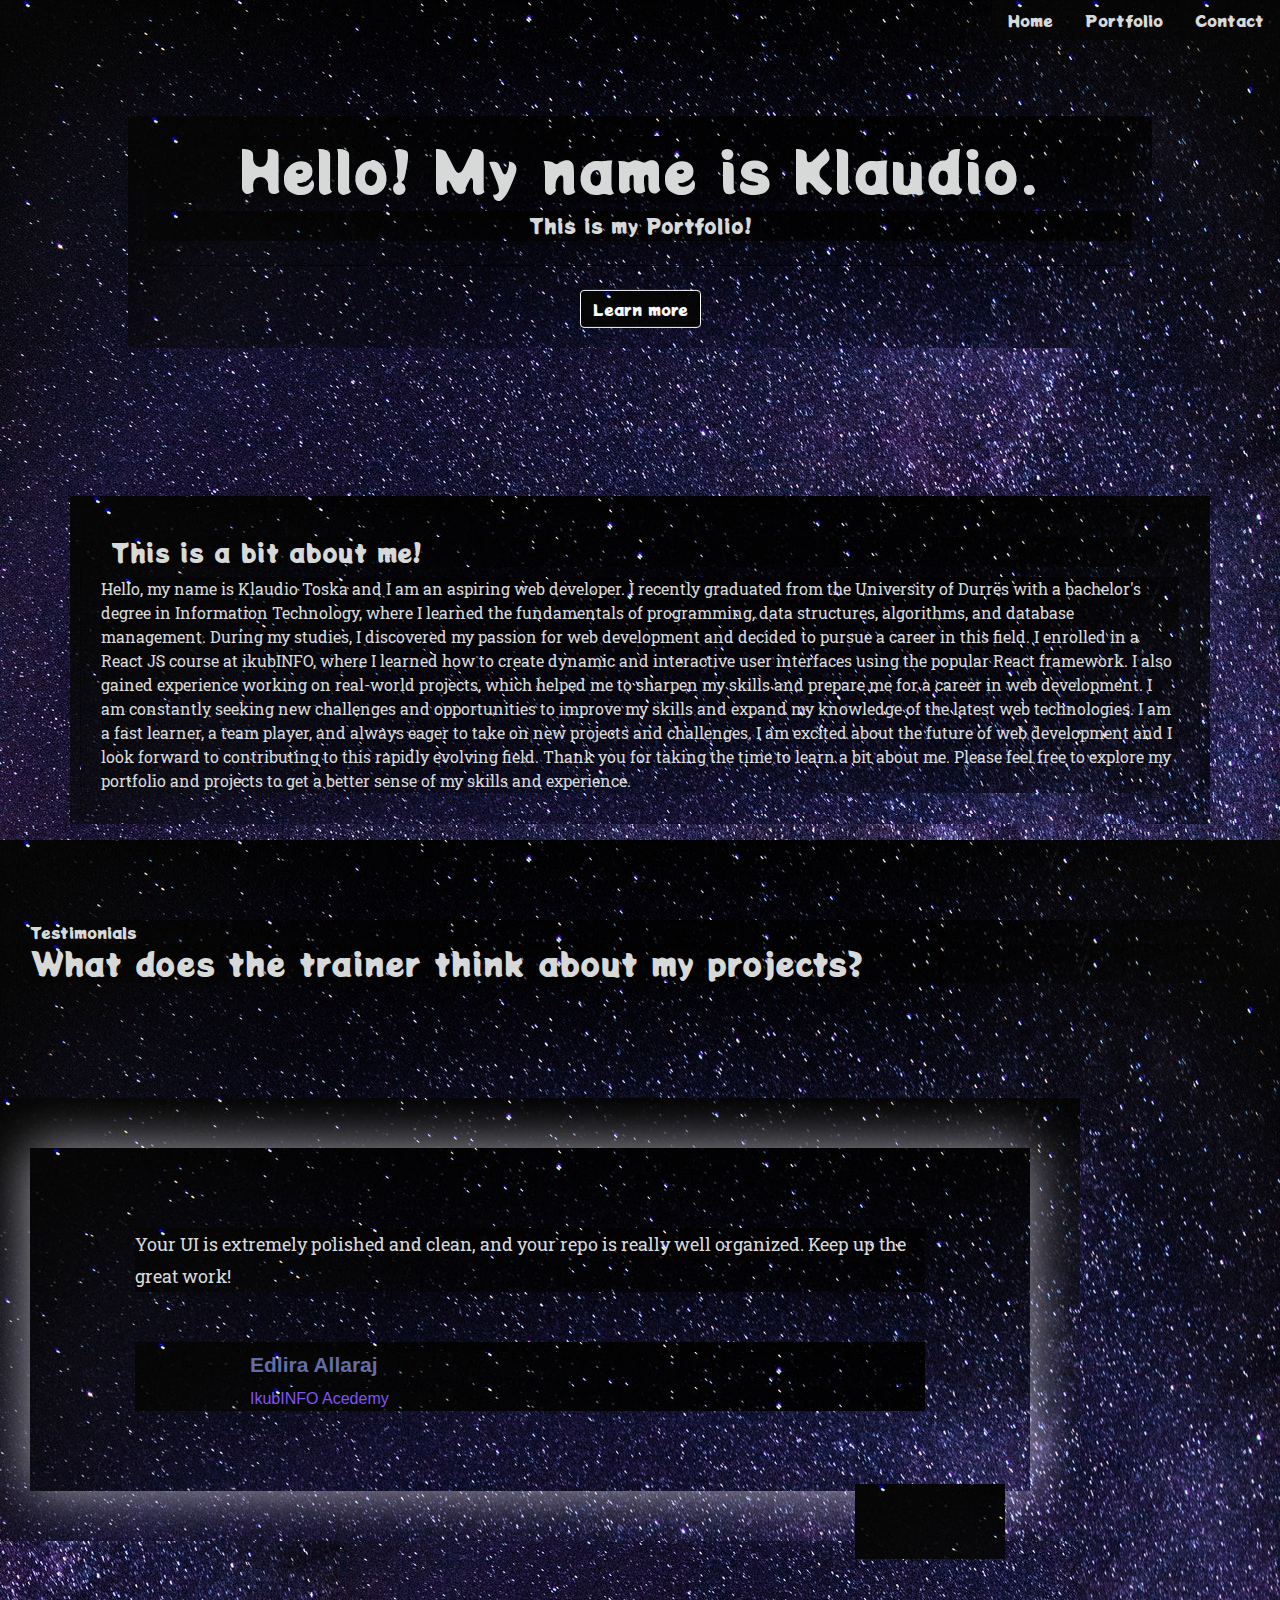
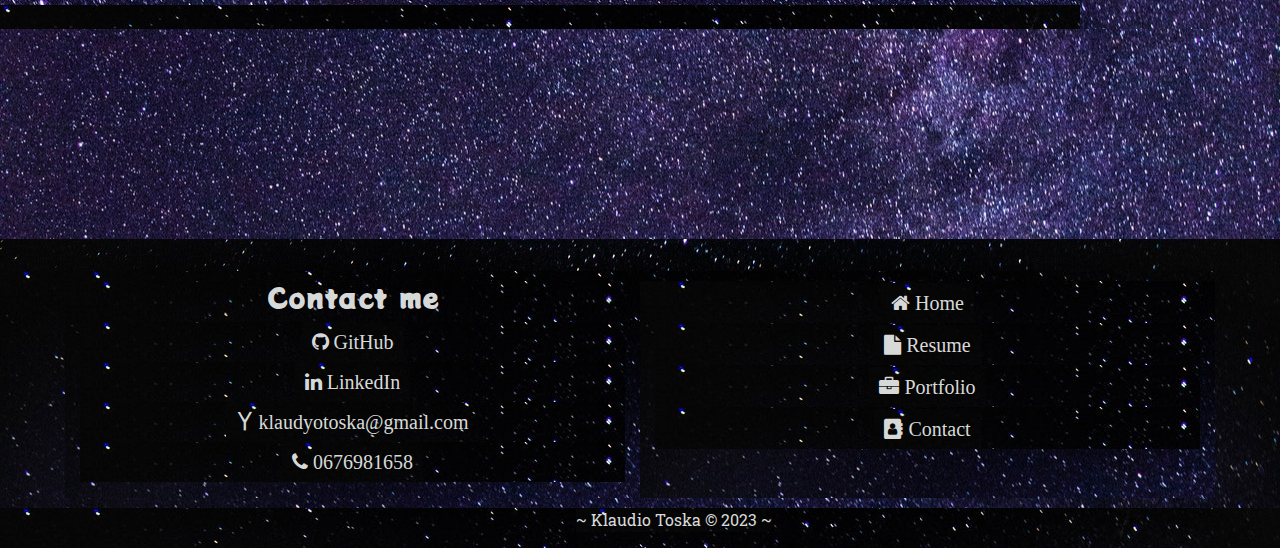
<file: index.html>
<!DOCTYPE html>
<html lang="en">

<head>
    <meta charset="UTF-8">
    <meta name="viewport" content="width=device-width, initial-scale=1.0">
    <!-- CSS -->
    <link rel="stylesheet" href="https://stackpath.bootstrapcdn.com/bootstrap/4.3.1/css/bootstrap.min.css"
        integrity="sha384-ggOyR0iXCbMQv3Xipma34MD+dH/1fQ784/j6cY/iJTQUOhcWr7x9JvoRxT2MZw1T" crossorigin="anonymous">
    <!--JQuery -->
    <script src="https://code.jquery.com/jquery-3.5.1.min.js"
        integrity="sha256-9/aliU8dGd2tb6OSsuzixeV4y/faTqgFtohetphbbj0=" crossorigin="anonymous">
    </script>
    <!--CDN -->
    <script src="https://cdn.jsdelivr.net/npm/popper.js@1.16.1/dist/umd/popper.min.js"
        integrity="sha384-9/reFTGAW83EW2RDu2S0VKaIzap3H66lZH81PoYlFhbGU+6BZp6G7niu735Sk7lN" crossorigin="anonymous">
    </script>
    <script src="https://stackpath.bootstrapcdn.com/bootstrap/4.5.2/js/bootstrap.min.js"
        integrity="sha384-B4gt1jrGC7Jh4AgTPSdUtOBvfO8shuf57BaghqFfPlYxofvL8/KUEfYiJOMMV+rV" crossorigin="anonymous">
    </script>
    <link rel="stylesheet" href="https://cdnjs.cloudflare.com/ajax/libs/font-awesome/4.7.0/css/font-awesome.min.css">
    <!-- Font style -->
    <link rel="preconnect" href="https://fonts.gstatic.com">
    <link href="https://fonts.googleapis.com/css2?family=Potta+One&family=Roboto+Slab&display=swap" rel="stylesheet">
    <!-- Local CSS -->
    <link rel="stylesheet" href="./public/assets/CSS/styles.css">
    <title>Portfolio</title>
</head>

<body>
    <ul class="nav justify-content-end">
        <li class="nav-item">
            <a class="nav-link active" href="index.html">Home</a>
        </li>
        <li class="nav-item">
            <a class="nav-link" href="portfolio.html">Portfolio</a>
        </li>
        <li class="nav-item">
            <a class="nav-link" href="#contact">Contact</a>
        </li>
    </ul>
    <div class="jumbotron">
        <h1 class="display-4">Hello! My name is Klaudio.</h1>
        <p class="lead">This is my Portfolio!</p>
        <hr class="my-4">
        <a target="_blank" class="btn btn-outline-light" href="./public/assets/Resume/Klaudio-CV1.pdf" role="button">Learn
            more</a>
    </div>

    <div class="container bio-container">
        <div class="card">
            <div class="card-body">
               <!--  <img class="profile-img" src="./public/assets/Images/profile-img.jpg" alt="profile image">-->
                <h5 class="card-title bio-text">This is a bit about me!</h5>
                <div>
                    <p class="card-text bio-text">
                        Hello, my name is Klaudio Toska and I am an aspiring web developer. I recently graduated from the University of Durrës with a bachelor's degree in Information Technology, where I learned the fundamentals of programming, data structures, algorithms, and database management.

                        During my studies, I discovered my passion for web development and decided to pursue a career in this field. I enrolled in a React JS course at ikubINFO, where I learned how to create dynamic and interactive user interfaces using the popular React framework. I also gained experience working on real-world projects, which helped me to sharpen my skills and prepare me for a career in web development.

                        I am constantly seeking new challenges and opportunities to improve my skills and expand my knowledge of the latest web technologies. I am a fast learner, a team player, and always eager to take on new projects and challenges. I am excited about the future of web development and I look forward to contributing to this rapidly evolving field.

                        Thank you for taking the time to learn a bit about me. Please feel free to explore my portfolio and projects to get a better sense of my skills and experience.
                    </p>
                    
                </div>
            </div>
        </div>
    </div>

    <!-- TESTIMONIALS HERE -->

    <link href="https://cdnjs.cloudflare.com/ajax/libs/OwlCarousel2/2.2.0/assets/owl.carousel.css" rel="stylesheet">
    <link href="https://cdnjs.cloudflare.com/ajax/libs/animate.css/3.7.0/animate.css" rel="stylesheet">
    <section class="testimonial-section">
        <div class="large-container">
            <div class="sec-title">
                <span class="title">Testimonials</span>
                <h2>What does the trainer think about my projects?</h2>
            </div>

            <div class="testimonial-carousel owl-carousel owl-theme">
                <div class="testimonial-block">
                    <div class="inner-box">
                        <div class="text">Your UI is extremely polished and clean, and your repo is really well
                            organized. Keep up the great work!
                        </div>
                        <div class="info-box">
                            <h4 class="name">Edlira Allaraj</h4>
                            <span class="designation">IkubINFO Acedemy</span>
                        </div>
                    </div>
                </div>

                <div class="testimonial-block">
                    <div class="inner-box">
                        <div class="text">Fantastic display of the current date. Impressive data persisting with
                            localStorage. Very nice complete README. Keep up the awesome work, and happy coding!</div>
                        <div class="info-box">
                            <h4 class="name">Edlira Allaraj</h4>
                            <span class="designation">IkubINFO Acedemy</span>
                        </div>
                    </div>
                </div>

                <div class="testimonial-block">
                    <div class="inner-box">
                        <div class="text">Great job Klaudio! Your application demonstrates an impressive command of
                            javascript through the use of async functions, switch case statements, and other features.
                            Keep up the hard work!</div>
                        <div class="info-box">
                            <h4 class="name">Edlira Allaraj</h4>
                            <span class="designation">IkubINFO Acedemy</span>
                        </div>
                    </div>
                </div>

                <div class="testimonial-block">
                    <div class="inner-box">
                        <div class="text">Fantastic command line flow. Excellent file generation based on user input.
                            Solid demo video, though it demonstrates only the command line flow, and not the generated
                            file. Wonderful markdown formatting, especially the table of contents and badge. Keep up the
                            awesome work, and happy coding!</div>
                        <div class="info-box">
                            <h4 class="name">Edlira Allaraj</h4>
                            <span class="designation">
                                IkubINFO Acedemy

                            </span>
                        </div>
                    </div>
                </div>
            </div>
        </div>
    </section>
    <!-- END TESTIMONIALS -->

    <!-- Footer starts here    -->
    <footer>
        <div class="container footer-container">
            <div class="row text-center">
                <div class="col-md-6 col-sm-6 col-xs-12">
                    <ul class="list-inline">
                        <li>
                            <h3 id="contact" style="color: #D7D9D9; font-family: 'Potta One', cursive;"> Contact me</h3>
                        </li>
                        <li>
                            <a target="_blank" href="https://github.com/Klaudio-21"><i class="fa fa-github fa-2x">
                                    GitHub</i></a>
                        </li>

                        <li>
                            <a target="_blank" href="https://www.linkedin.com/in/klaudio-toska-9503a01b6/"><i
                                    class="fa fa-linkedin fa-2x"> LinkedIn</i></a>
                        </li>
                        <li>
                            <a target="_blank" href="klaudyotoska@gmail.com" class="fa fa-yahoo fa-2x">
                                klaudyotoska@gmail.com
                            </a>
                        
                        
                        </li>
                        <li>
                            <a href="#" class="fa fa-phone fa-2x"> 0676981658</a>
                        </li>
                    </ul>
                </div>

                <div class="col-md-6 col-sm-6 col-xs-12">
                    <ul class="menu list-inline">
                        <li>
                            <a class="fa fa-home" href="index.html"> Home</a>
                        </li>
                        <li>
                            <a class="fa fa-file" target="_blank" href="./public/assets/Resume/Klaudio-CV1.pdf"> Resume</a>
                        </li>
                        <li>
                            <a class="fa fa-briefcase" href="portfolio.html"> Portfolio </a>
                        </li>
                        <li>
                            <a class="fa fa-address-book" href="#contact"> Contact</a>
                        </li>
                    </ul>
                </div>
            </div>
        </div>
    </footer>

    <div class="copyright">
        <div class="container">
            <div class="row text-center">
                <p class="copyright-txt">~ Klaudio Toska © 2023 ~</p>
            </div>

        </div>
    </div>
    <!-- Footer ends here -->

    <!-- Links to the script -->
    <script src="https://cdnjs.cloudflare.com/ajax/libs/OwlCarousel2/2.2.0/owl.carousel.js"></script>
    <script type="text/javascript" src="./public/assets/JS/index.js"></script>
</body>

</html>
</file>
<file: public/assets/CSS/styles.css>
/* Background styling */
* {
    background-image: url("../Images/background-image.jpg");
}

/* NAV STYLE */
/* ================================================================== */

.nav-link {
    color: #D7D9D9;
    font-family: 'Potta One', cursive;
}


/* JUMBOTRON STYLE */
/* ================================================================== */

.jumbotron {
    margin-top: 12rem;
    background-image: url("../Images/background-image.jpg");
    background-color: rgb(0, 0, 0);
    background-color: rgba(0, 0, 0, 0.4);
    color: #D7D9D9;
    font-family: 'Potta One', cursive;
    position: relative;
    top: 50%;
    left: 50%;
    transform: translate(-50%, -50%);
    z-index: 2;
    width: 80%;
    padding: 20px;
    text-align: center;
}

.btn .btn-outline-light {
    color: btn btn-outline-light;
}

/* BIO CONTAINER STYLE */
/* ================================================================== */
.bio-container {
    margin-top: 1rem;
    position: relative;
    padding: 10px;
    /* border: 3px solid #f1f1f1; */
    margin-bottom: 1rem;
}

.profile-img {
    height: 250px;
    width: auto;
    margin: 5px;
}

.card-title {
    font-size: 25px;
    margin: 10px;
    font-family: 'Potta One', cursive;
}

.bio-text {
    color: #D7D9D9;
}

.card-text {
    font-family: 'Roboto Slab', serif;
}

/* FOOTER STYLE */
/* ================================================================== */

.copyright {
    color: #D7D9D9;
    text-align: center;
    display: block;
    position: relative;
}

.copyright-txt {
    position: sticky;
    text-align: center;
    display: block;
    left: 45%;
    margin-left: -45%;
    font-family: 'Roboto Slab', serif;
}


.footer-container {
    margin-top: 2rem;
    position: relative;
    padding: 10px;
}

.footer-container .menu li a {
    margin-top: 2px;
    color: #D7D9D9;
    padding: 10px;
    text-decoration: none;
    font-size: 20px;
}

.footer-container .menu li a:hover {
    color: #D7D9D9;
    padding: 10px;
}

.fa.fa-github,
.fa.fa-phone,
.fa.fa-linkedin,
.fa.fa-yahoo {
    color: #D7D9D9;
    font-size: 20px;
    padding: 10px;
}

.fa.fa-github:hover,
.fa.fa-phone:hover,
.fa.fa-yahoo:hover,
.fa.fa-linkedin:hover {
    color: #D7D9D9;
}


/* TESTIMONIALS STYLE */
/* ================================================================== */

.fa-spin {
    -webkit-animation: fa-spin 2s infinite linear;
    animation: fa-spin 2s infinite linear;
}

.fa-pulse {
    -webkit-animation: fa-spin 1s infinite steps(8);
    animation: fa-spin 1s infinite steps(8);
}

@-webkit-keyframes fa-spin {
    0% {
        -webkit-transform: rotate(0deg);
        transform: rotate(0deg);
    }

    100% {
        -webkit-transform: rotate(360deg);
        transform: rotate(360deg);
    }
}

@keyframes fa-spin {
    0% {
        -webkit-transform: rotate(0deg);
        transform: rotate(0deg);
    }

    100% {
        -webkit-transform: rotate(360deg);
        transform: rotate(360deg);
    }
}

.large-container {
    position: static;
    max-width: 1580px;
    padding: 0px 30px;
    margin: 0 auto;
}

.testimonial-section {
    position: relative;
    padding-top: 80px;
    padding-bottom: 210px;
}

.testimonial-section:before {
    position: absolute;
    left: -200px;
    top: 22%;
    background-image: url(http://t.commonsupport.com/adro/images/icons/ring-circle.png);
    background-repeat: no-repeat;
    background-position: center;
    width: 701px;
    height: 756px;
    content: "";
    -webkit-animation: fa-spin 25s infinite alternate;
    -moz-animation: fa-spin 25s infinite alternate;
    -ms-animation: fa-spin 25s infinite alternate;
    -o-animation: fa-spin 25s infinite alternate;
    animation: fa-spin 25s infinite alternate;
}

.testimonial-section .sec-title {
    position: relative;
    margin-bottom: 115px;
    color: #D7D9D9;
    font-family: 'Potta One', cursive;
}

.testimonial-section .sec-title .title {
    margin-bottom: 20px;
    color: #D7D9D9;
    font-family: 'Potta One', cursive;
}

.testimonial-section .testimonial-carousel {
    position: relative;
    max-width: 1100px;
    margin: 0 -50px;
}

.testimonial-block {
    position: relative;
    padding: 50px;
}

.testimonial-block .inner-box {
    padding: 80px 105px;
    background-color: #ffffff;
    box-shadow: 0 0 50px rgba(226, 222, 232, 0.75);
}

.testimonial-block .text {
    position: relative;
    display: block;
    font-size: 18px;
    line-height: 32px;
    color: #D7D9D9;
    font-weight: 400;
    font-family: 'Roboto Slab', serif;
    margin-bottom: 50px;
}

.testimonial-block .info-box {
    position: relative;
    padding-left: 115px;
    padding-top: 10px;
}

.testimonial-block .info-box .thumb {
    position: absolute;
    left: 0;
    top: 0;
    height: 82px;
    width: 82px;
}

.testimonial-block .info-box .thumb img {
    border: 6px solid #e5e6fa;
    border-radius: 50%;
    overflow: hidden;
    display: block;
    width: 100%;
    box-shadow: 0 45px 45px rgba(147, 147, 147, 0.35);
}

.testimonial-block .info-box .name {
    position: relative;
    display: block;
    font-size: 21px;
    line-height: 1.2em;
    color: #636DA6;
    font-weight: 700;
    margin-bottom: 10px;
    font-family: "Niramit", sans-serif;
}

.testimonial-block .info-box .designation {
    position: relative;
    display: block;
    font-size: 16px;
    line-height: 24px;
    color: #8053f7;
    font-weight: 400;
    font-family: "Muli", sans-serif;
}

.testimonial-carousel .owl-nav {
    position: absolute;
    right: 75px;
    bottom: 70px;
}

.testimonial-carousel .owl-next,
.testimonial-carousel .owl-prev {
    position: relative;
    display: inline-block;
    height: 75px;
    width: 75px;
    line-height: 75px;
    text-align: center;
    border-radius: 50%;
    background-color: #ffffff;
    -webkit-transition: all 300ms ease;
    -moz-transition: all 300ms ease;
    -ms-transition: all 300ms ease;
    -o-transition: all 300ms ease;
    transition: all 300ms ease;
}

.testimonial-carousel .owl-next:hover,
.testimonial-carousel .owl-prev:hover {
    background-color: #00df97;
    box-shadow: 0 24px 24px rgba(187, 187, 187, .75);
}

.arrow-right,
.arrow-left {
    position: relative;
    display: inline-block;
    height: 9px;
    width: 43px;
    background-image: url(http://t.commonsupport.com/adro/images/icons/arrow-left-2.png);
    background-repeat: no-repeat;
    background-position: center;
}

.arrow-right {
    background-image: url(http://t.commonsupport.com/adro/images/icons/arrow-right-2.png);
}

.testimonial-section .thumb-layer {
    position: absolute;
    right: 30px;
    top: 120px;
}

.testimonial-section .thumb-layer .image {
    position: relative;
    margin-right: 0;
}

.testimonial-section .thumb-layer .image img {
    display: inline-block;
    max-width: 100%;
    height: auto;
}

/* ================================================================== */
/* = PORTFOLIO STYLING                                              = */
/* ================================================================== */


/* Education STYLE */
/* ================================================================== */

#home_quicklinks {
    padding: 20px 0;
    text-align: center;
}

a.quicklink.link1 {
    background: #fc6719;
}

a.quicklink {
    display: inline-block;
    width: 302px;
    height: 173px;
    position: relative;
    margin: 90px 30px;
}

a.quicklink .ql_caption {
    display: block;
    height: 100%;
    width: 100%;
    position: relative;
}

.outer {
    display: table;
    position: relative;
    vertical-align: middle;
    text-align: center;
    height: 100%;
    width: 100%;
    border-spacing: 0px;
    padding: 0px;
}

.inner {
    display: table-cell;
    position: relative;
    vertical-align: middle;
    text-align: center;
    height: 100%;
    width: 100%;
    border-spacing: 0px;
    padding: 0px;
}

a.quicklink .ql_caption p {
    margin: 0px;
    padding: 0px;
    text-transform: uppercase;
    font-size: 14px;
    color: #D7D9D9;
}

a.quicklink.link1 .ql_top {
    border-bottom-color: #A3ABD9;
}

a.quicklink.link1 .ql_bottom {
    border-top-color: #A3ABD9;
}

.ql_top {
    bottom: 173px;
    border-bottom: 89px solid rgb(128, 34, 204);
}

.ql_bottom {
    top: 173px;
    border-top: 89px solid rgb(128, 34, 204);
}

.ql_top,
.ql_bottom {
    position: absolute;
    left: 0px;
    width: 0px;
    border-left: 151px solid transparent;
    border-right: 151px solid transparent;
}

a.quicklink.link2 {
    background: #fcf4e7;
}

a.quicklink.link2 .ql_top {
    border-bottom-color: #A3ABD9;
}

a.quicklink.link2 .ql_bottom {
    border-top-color: #A3ABD9;
}


a.quicklink.link3 .ql_top {
    border-bottom-color: #A3ABD9;
}

a.quicklink.link3 .ql_bottom {
    border-top-color: #A3ABD9;
}

a.quicklink.link3 {
    background: #bcbdc0;
}

a.quicklink {
    font-size: 36px;
    font-weight: 500;
    text-decoration: none;
}

.hexagon {
    position: relative;
    width: 300px;
    height: 173.21px;
    margin: 86.60px 0;
    background-image: url(http://csshexagon.com/img/meow.jpg);
    background-size: auto 334.8632px;
    background-position: center;
    box-shadow: 0 0 20px rgba(0, 128, 192, 0.6);
    border-left: solid 5px #4a401c;
    border-right: solid 5px #4a401c;
}

.hexTop,
.hexBottom {
    position: absolute;
    z-index: 1;
    width: 212.13px;
    height: 212.13px;
    overflow: hidden;
    -webkit-transform: scaleY(0.5774) rotate(-45deg);
    -ms-transform: scaleY(0.5774) rotate(-45deg);
    transform: scaleY(0.5774) rotate(-45deg);
    background: inherit;
    left: 38.93px;
    box-shadow: 0 0 20px rgba(0, 128, 192, 0.6);
}

/*counter transform the bg image on the caps*/
.hexTop:after,
.hexBottom:after {
    content: "";
    position: absolute;
    width: 290.0000px;
    height: 167.4315780649915px;
    -webkit-transform: rotate(45deg) scaleY(1.7321) translateY(-83.7158px);
    -ms-transform: rotate(45deg) scaleY(1.7321) translateY(-83.7158px);
    transform: rotate(45deg) scaleY(1.7321) translateY(-83.7158px);
    -webkit-transform-origin: 0 0;
    -ms-transform-origin: 0 0;
    transform-origin: 0 0;
    background: inherit;
}

.hexTop {
    top: -106.0660px;
    border-top: solid 7.0711px #4a401c;
    border-right: solid 7.0711px #4a401c;
}

.hexTop:after {
    background-position: center top;
}

.hexBottom {
    bottom: -106.0660px;
    border-bottom: solid 7.0711px #4a401c;
    border-left: solid 7.0711px #4a401c;
}

.hexBottom:after {
    background-position: center bottom;
}

.hexagon:after {
    content: "";
    position: absolute;
    top: 2.8868px;
    left: 0;
    width: 290.0000px;
    height: 167.4316px;
    z-index: 2;
    background: inherit;
}

/* Projects STYLE */
/* ================================================================== */
.MultiCarousel {
    float: left;
    overflow: hidden;
    padding: 15px;
    width: 100%;
    position: relative;
}

#title {
    color: rgb(196, 185, 185);
}

.MultiCarousel .MultiCarousel-inner {
    transition: 1s ease all;
    float: left;
}

.MultiCarousel .MultiCarousel-inner .item {
    float: left;
    height: 350px;
    width: 350px;
    padding-left: 10px;
    
}

.MultiCarousel .MultiCarousel-inner .item>div {
    text-align: center;
    padding: 10px;
    margin: 10px;
    background: #f1f1f1;
    color: #D7D9D9;
}

.MultiCarousel .leftLst,
.MultiCarousel .rightLst {
    position: absolute;
    border-radius: 50%;
    top: calc(50% - 20px);
}

.MultiCarousel .leftLst {
    left: 0;
}

.MultiCarousel .rightLst {
    right: 0;
}

.MultiCarousel .leftLst.over,
.MultiCarousel .rightLst.over {
    pointer-events: none;
    background: #ccc;
}
</file>
